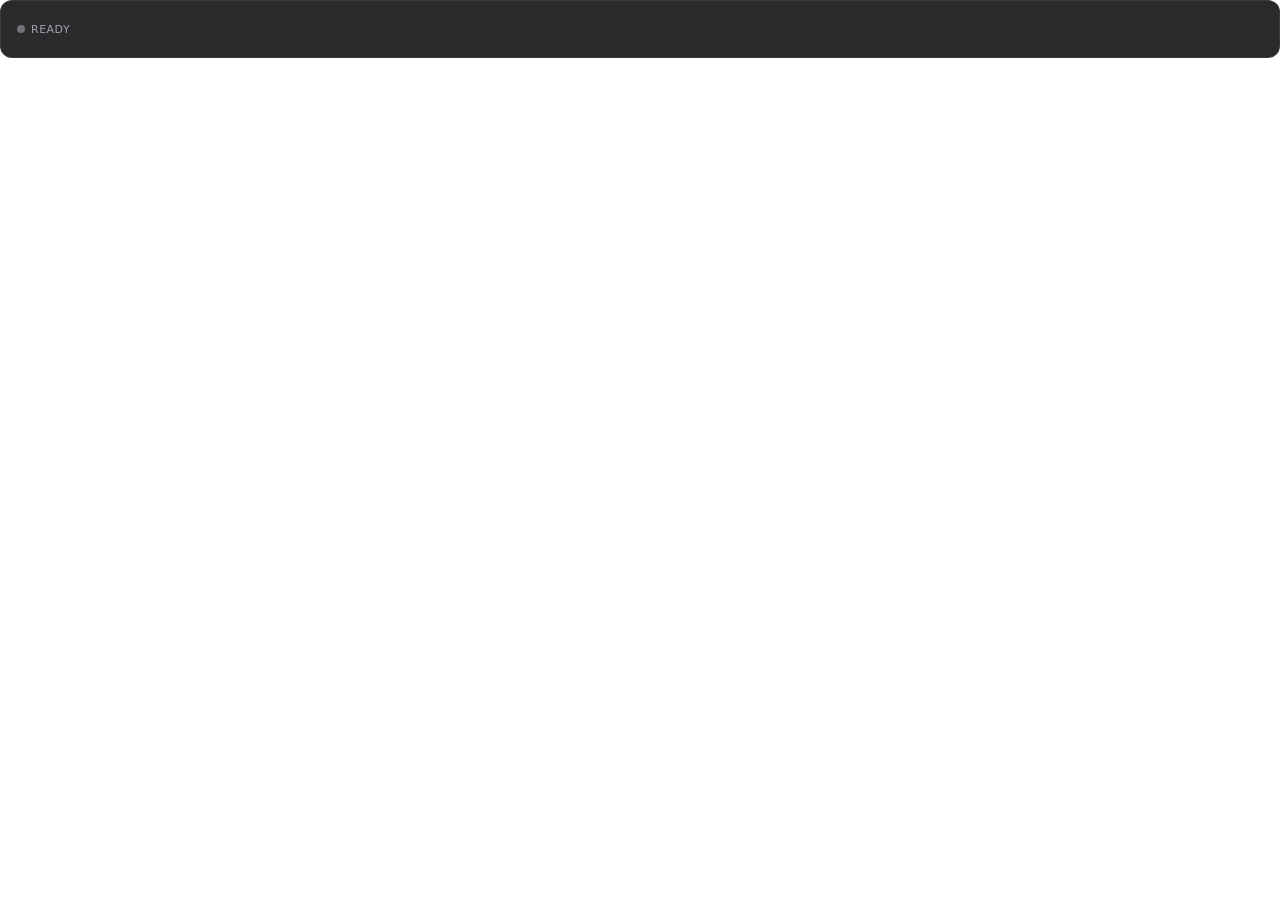
<file: ui/index.html>
<!DOCTYPE html>
<html lang="en">
<head>
    <meta charset="UTF-8">
    <meta name="viewport" content="width=device-width, initial-scale=1.0">
    <title>FlowDictate</title>
    <link rel="stylesheet" href="style.css">
</head>
<body>
    <div id="overlay" class="overlay" data-state="idle">
        <!-- State indicator -->
        <div class="state-indicator">
            <div class="state-dot"></div>
            <span class="state-label">Ready</span>
        </div>

        <!-- Waveform canvas (real mic levels, not decorative) -->
        <canvas id="waveform" class="waveform" width="200" height="40"></canvas>

        <!-- Partial transcript display -->
        <div id="transcript" class="transcript"></div>
    </div>

    <script src="app.js"></script>
</body>
</html>
</file>
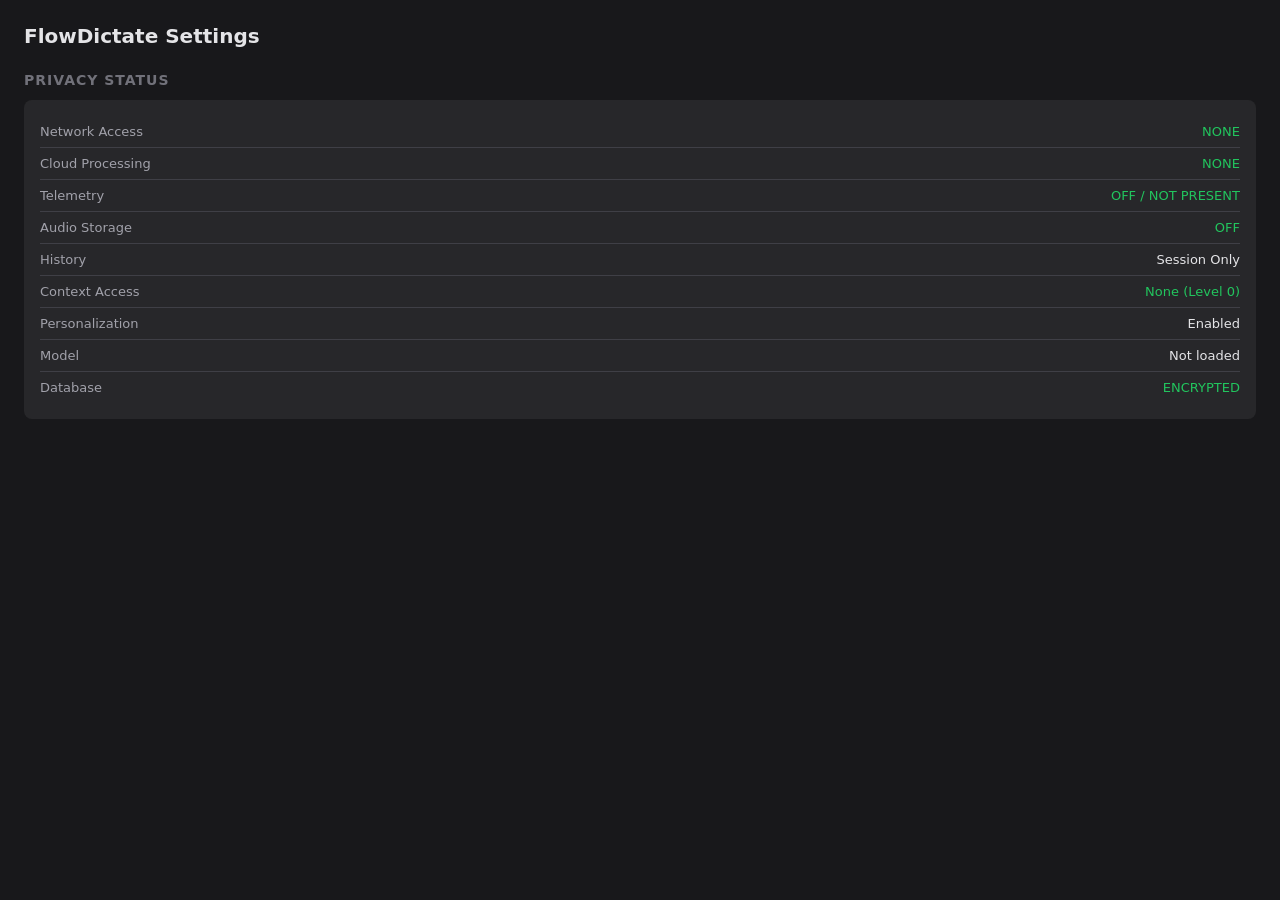
<file: ui/settings.html>
<!DOCTYPE html>
<html lang="en">
<head>
    <meta charset="UTF-8">
    <meta name="viewport" content="width=device-width, initial-scale=1.0">
    <title>FlowDictate Settings</title>
    <style>
        * { margin: 0; padding: 0; box-sizing: border-box; }
        body {
            font-family: -apple-system, BlinkMacSystemFont, 'Segoe UI', system-ui, sans-serif;
            background: #18181b; color: #e4e4e7; padding: 24px;
        }
        h1 { font-size: 20px; margin-bottom: 24px; font-weight: 600; }
        h2 { font-size: 14px; text-transform: uppercase; letter-spacing: 1px;
             color: #71717a; margin: 24px 0 12px; }
        .dashboard { background: #27272a; border-radius: 8px; padding: 16px; }
        .row { display: flex; justify-content: space-between; padding: 8px 0;
               border-bottom: 1px solid #3f3f46; }
        .row:last-child { border-bottom: none; }
        .label { color: #a1a1aa; font-size: 13px; }
        .value { font-size: 13px; font-weight: 500; }
        .value.good { color: #22c55e; }
        .value.neutral { color: #e4e4e7; }
        .value.warn { color: #f59e0b; }
    </style>
</head>
<body>
    <h1>FlowDictate Settings</h1>

    <h2>Privacy Status</h2>
    <div class="dashboard" id="privacy-dashboard">
        <div class="row">
            <span class="label">Network Access</span>
            <span class="value good" id="network">NONE</span>
        </div>
        <div class="row">
            <span class="label">Cloud Processing</span>
            <span class="value good" id="cloud">NONE</span>
        </div>
        <div class="row">
            <span class="label">Telemetry</span>
            <span class="value good" id="telemetry">OFF / NOT PRESENT</span>
        </div>
        <div class="row">
            <span class="label">Audio Storage</span>
            <span class="value good" id="audio-storage">OFF</span>
        </div>
        <div class="row">
            <span class="label">History</span>
            <span class="value neutral" id="history">Session Only</span>
        </div>
        <div class="row">
            <span class="label">Context Access</span>
            <span class="value good" id="context">None (Level 0)</span>
        </div>
        <div class="row">
            <span class="label">Personalization</span>
            <span class="value neutral" id="personalization">Enabled</span>
        </div>
        <div class="row">
            <span class="label">Model</span>
            <span class="value neutral" id="model">Not loaded</span>
        </div>
        <div class="row">
            <span class="label">Database</span>
            <span class="value good" id="database">ENCRYPTED</span>
        </div>
    </div>

    <script>
        // TODO(milestone-6): Load actual values from Tauri backend
        // const { invoke } = window.__TAURI__.core;
        // async function loadDashboard() {
        //     const data = await invoke('get_privacy_dashboard');
        //     // Update DOM with actual values
        // }
        // loadDashboard();
    </script>
</body>
</html>
</file>
<file: ui/style.css>
/* FlowDictate Overlay Styles
 *
 * Design principles:
 * - Lightweight: only transform and opacity for animations
 * - No blur, heavy shadows, or expensive filters
 * - Usable on integrated graphics
 * - Dark theme, minimal footprint
 */

* {
    margin: 0;
    padding: 0;
    box-sizing: border-box;
}

body {
    background: transparent;
    font-family: -apple-system, BlinkMacSystemFont, 'Segoe UI', system-ui, sans-serif;
    overflow: hidden;
    user-select: none;
    -webkit-user-select: none;
}

.overlay {
    display: flex;
    align-items: center;
    gap: 8px;
    padding: 8px 16px;
    background: rgba(24, 24, 27, 0.92);
    border-radius: 12px;
    border: 1px solid rgba(255, 255, 255, 0.08);
    color: #e4e4e7;
    font-size: 13px;
    transition: opacity 0.15s ease, transform 0.15s ease;
}

/* State indicator */
.state-indicator {
    display: flex;
    align-items: center;
    gap: 6px;
    flex-shrink: 0;
}

.state-dot {
    width: 8px;
    height: 8px;
    border-radius: 50%;
    background: #71717a;
    transition: background-color 0.2s ease;
}

.state-label {
    font-size: 11px;
    font-weight: 500;
    text-transform: uppercase;
    letter-spacing: 0.5px;
    color: #a1a1aa;
    min-width: 60px;
}

/* State-specific colors */
[data-state="idle"] .state-dot { background: #71717a; }
[data-state="listening"] .state-dot { background: #22c55e; }
[data-state="processing"] .state-dot { background: #f59e0b; }
[data-state="success"] .state-dot { background: #3b82f6; }
[data-state="warning"] .state-dot { background: #ef4444; }
[data-state="security"] .state-dot { background: #ef4444; }

/* Waveform canvas */
.waveform {
    flex-shrink: 0;
    opacity: 0.3;
    transition: opacity 0.2s ease;
}

[data-state="listening"] .waveform { opacity: 1; }
[data-state="processing"] .waveform { opacity: 0.5; }

/* Partial transcript */
.transcript {
    font-size: 14px;
    line-height: 1.5;
    color: #e2e8f0;
    transition: all 0.3s ease;
    max-width: 180px;
    overflow: hidden;
    text-overflow: ellipsis;
    white-space: nowrap;
}

.text-raw {
    color: #94a3b8;
    font-style: italic;
    opacity: 0.8;
}

.text-purifying {
    color: #cbd5e1;
    animation: pulse 1.5s infinite;
}

.text-purified {
    color: #ffffff;
    font-weight: 500;
    text-shadow: 0 0 5px rgba(255,255,255,0.3);
}

@keyframes pulse {
    0% { opacity: 0.7; }
    50% { opacity: 1.0; }
    100% { opacity: 0.7; }
}
</file>
